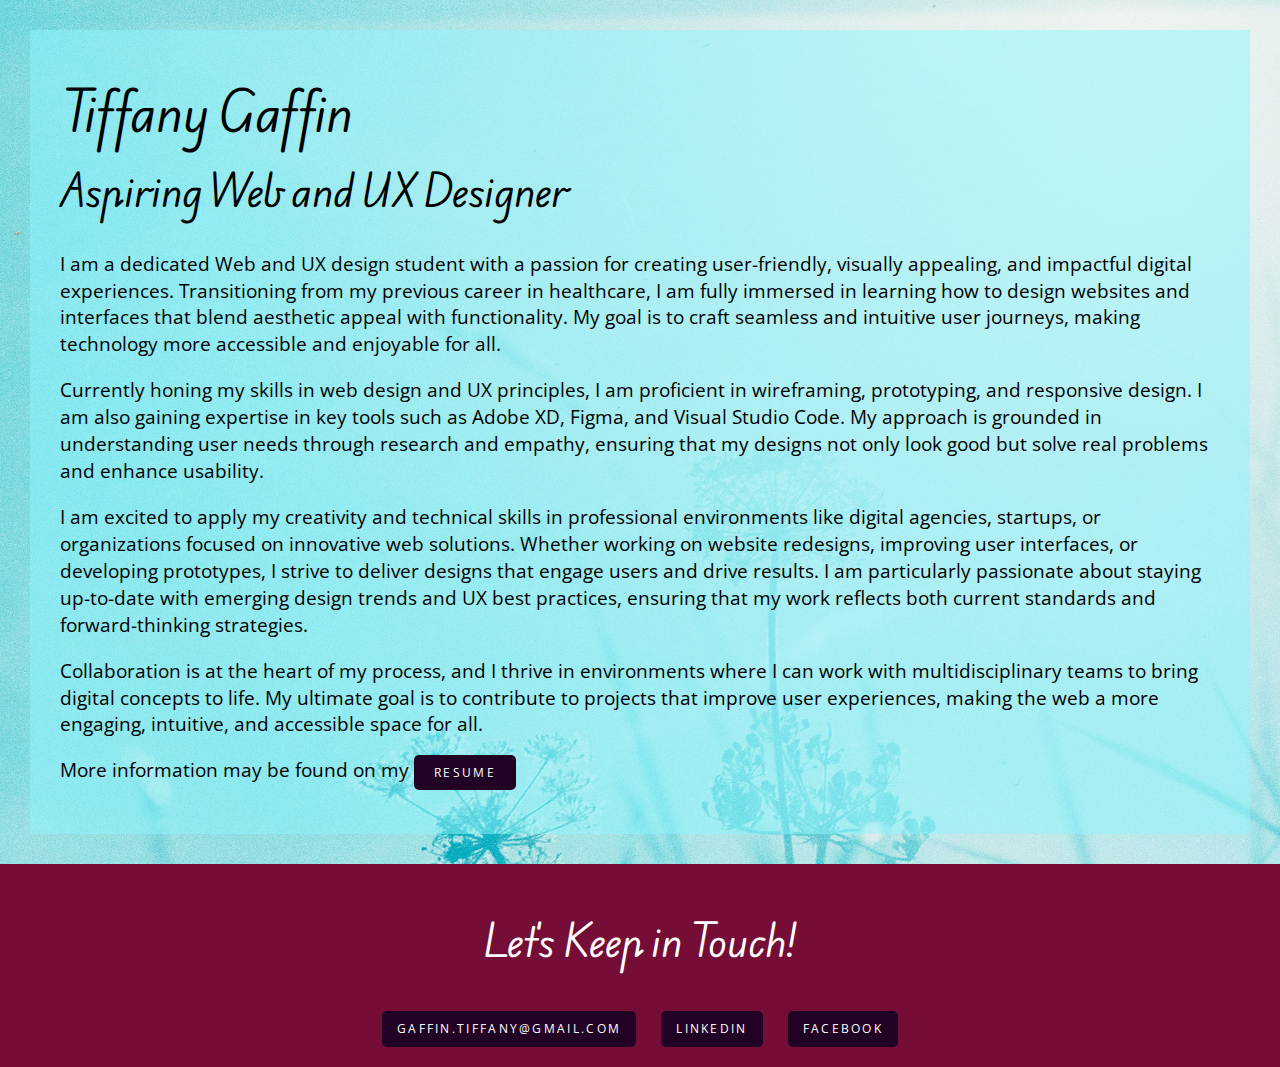
<file: index.html>
<!DOCTYPE html>
<html lang="en">
  <head>
    <meta charset="UTF-8">
    <meta name="viewport" content="width=device-width, initial-scale=1.0">
    <title>Tiffany Gaffin | Aspiring Web and UX Designer Portfolio</title>
    <link rel="preconnect" href="https://fonts.googleapis.com">
    <link rel="preconnect" href="https://fonts.gstatic.com" crossorigin>
    <link href="https://fonts.googleapis.com/css2?family=Edu+AU+VIC+WA+NT+Hand:wght@400..700&family=Open+Sans:ital,wght@0,300..800;1,300..800&display=swap" rel="stylesheet">
    <link rel="stylesheet" href="styles.css">
  </head>
  <body class="home">

    <!-- ***********************  ABOUT / PROFILE  *********************** -->
    <div class="content-wrapper">
      <div class="content-bg">
        <header>
          <h1>Tiffany Gaffin</h1>
          <h2>Aspiring Web and UX Designer</h2>
        </header>  

        <main>
          <p>I am a dedicated Web and UX design student with a passion for creating user-friendly, visually appealing, and impactful digital experiences. Transitioning from my previous career in healthcare, I am fully immersed in learning how to design websites and interfaces that blend aesthetic appeal with functionality. My goal is to craft seamless and intuitive user journeys, making technology more accessible and enjoyable for all.</p>

          <p>Currently honing my skills in web design and UX principles, I am proficient in wireframing, prototyping, and responsive design. I am also gaining expertise in key tools such as Adobe XD, Figma, and Visual Studio Code. My approach is grounded in understanding user needs through research and empathy, ensuring that my designs not only look good but solve real problems and enhance usability.</p>
          
          <p>I am excited to apply my creativity and technical skills in professional environments like digital agencies, startups, or organizations focused on innovative web solutions. Whether working on website redesigns, improving user interfaces, or developing prototypes, I strive to deliver designs that engage users and drive results. I am particularly passionate about staying up-to-date with emerging design trends and UX best practices, ensuring that my work reflects both current standards and forward-thinking strategies.</p>
          
          <p>Collaboration is at the heart of my process, and I thrive in environments where I can work with multidisciplinary teams to bring digital concepts to life. My ultimate goal is to contribute to projects that improve user experiences, making the web a more engaging, intuitive, and accessible space for all.</p>
          <p>More information may be found on my <a href="resume.html" class="btn">Resume</a></p>

        </main>
      </div>
    </div>  
      
      <!-- *****************  CONTACT INFO / SOCIAL MEDIA  ***************** -->
      <footer>
        <h2>Let's Keep in Touch!</h2>
        <!-- Social media and contact links. Add or remove any networks. -->
        <ul class="socials">
          <li><a href="mailto:gaffin.tiffany@gmail.com" class="btn">gaffin.tiffany@gmail.com</a></li>
          <li><a href="https://www.linkedin.com/in/tiffany-gaffin-a49738139" class="btn" target="_blank">LinkedIn</a></li>
          <li><a href="#" class="btn" target="_blank">Facebook</a></li>
        </ul>
      </footer>
  </body>
</html>
</file>
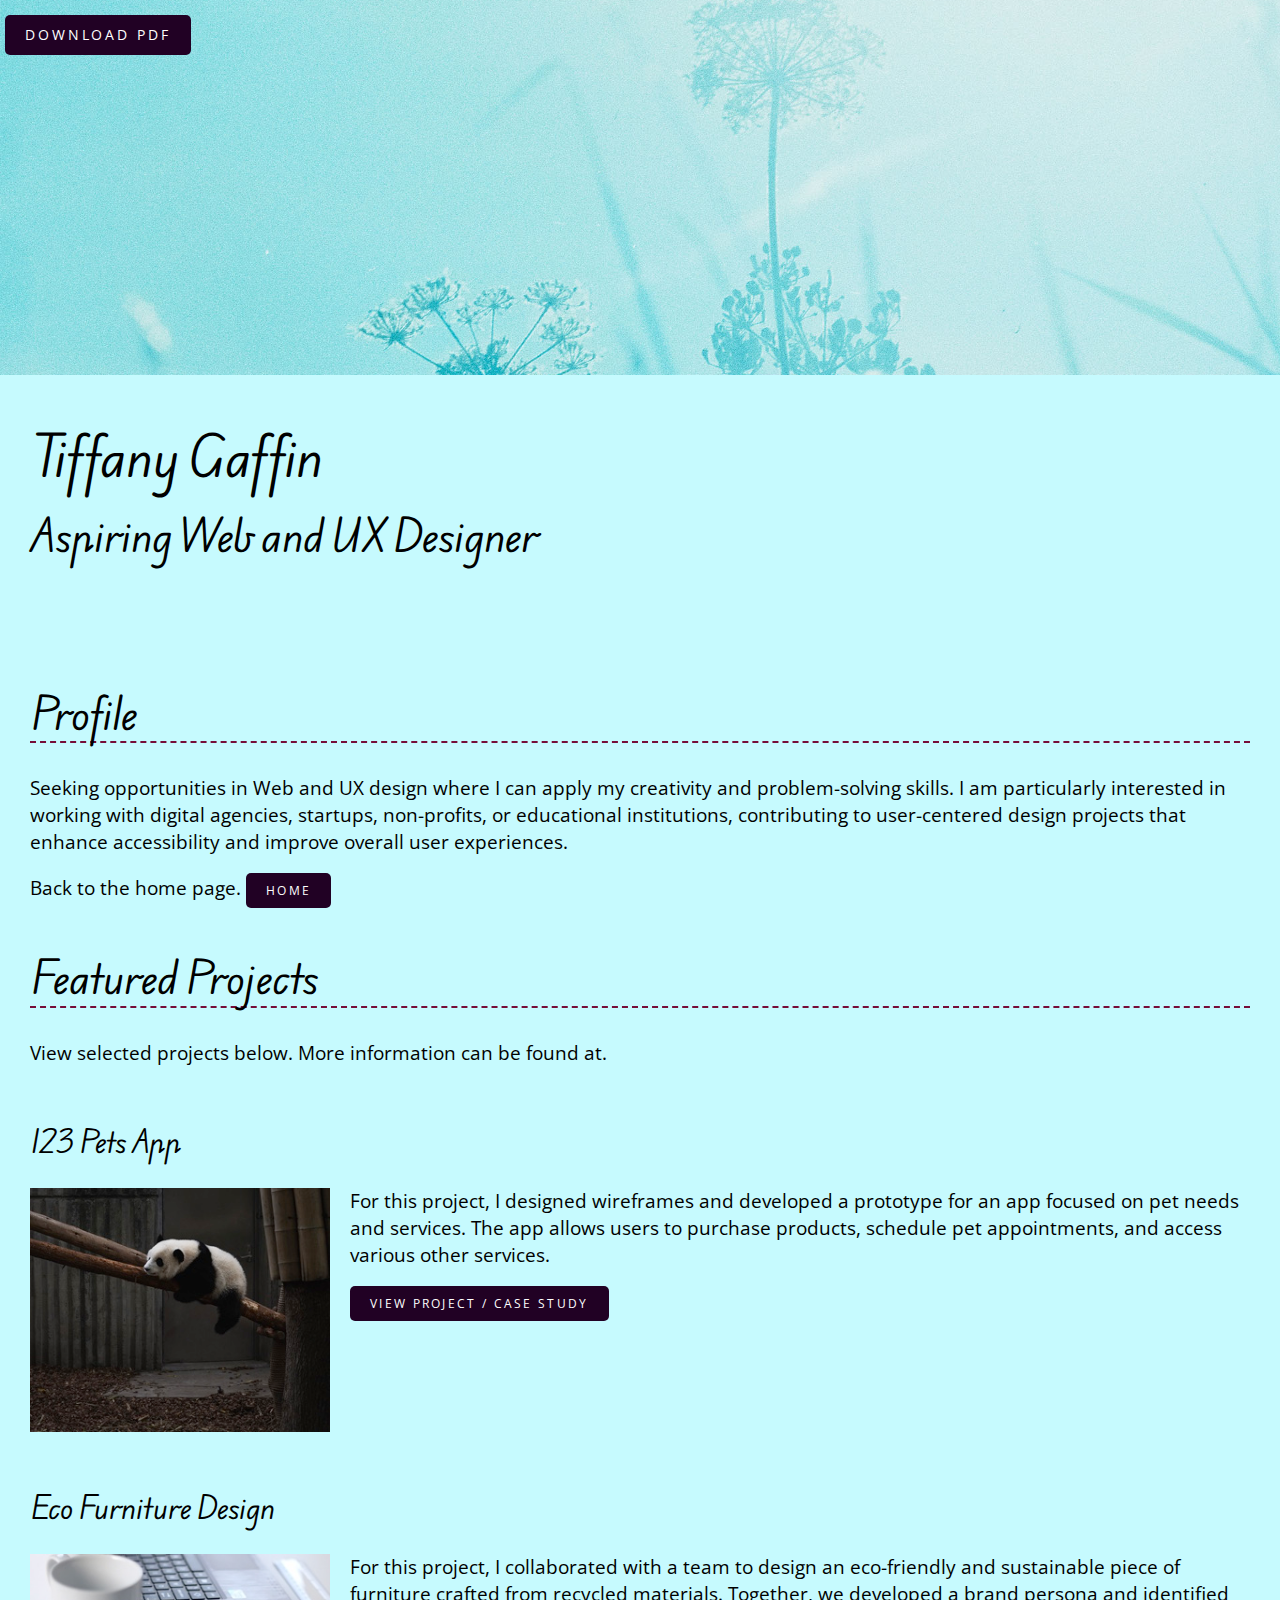
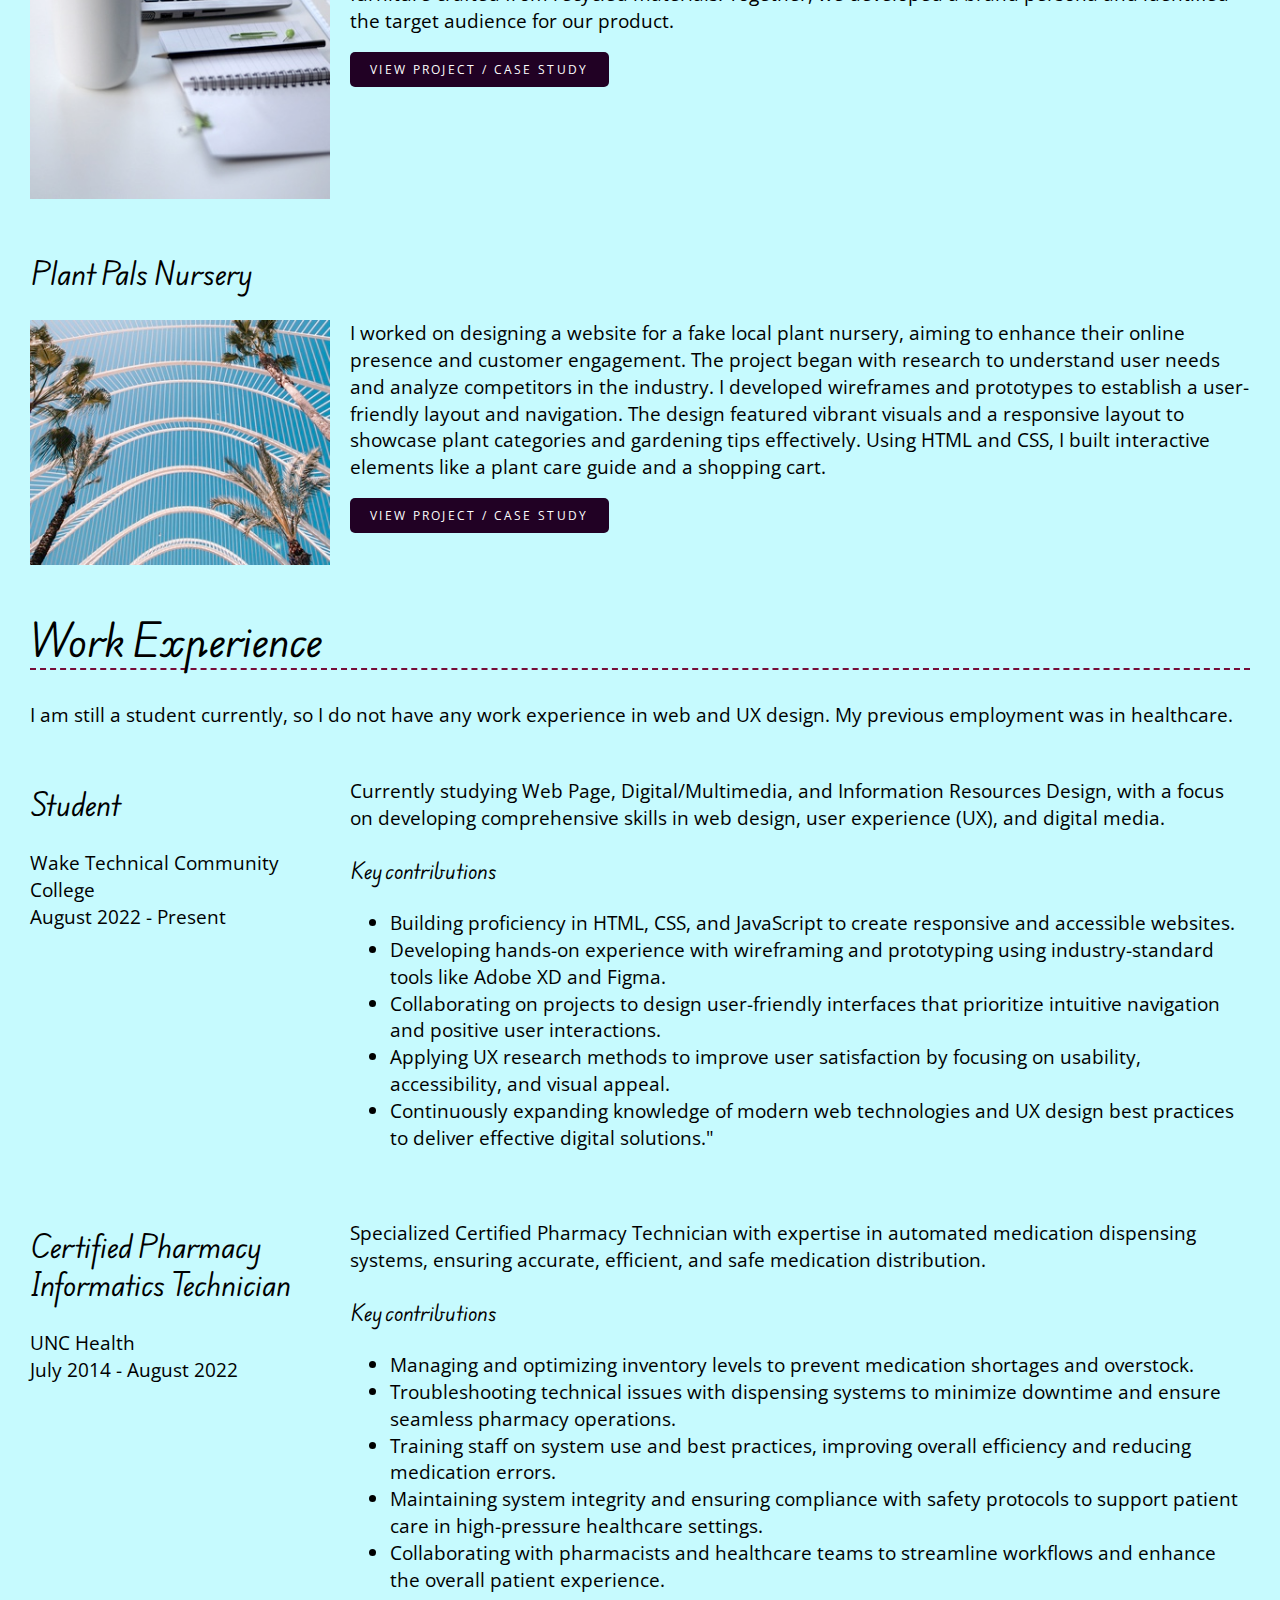
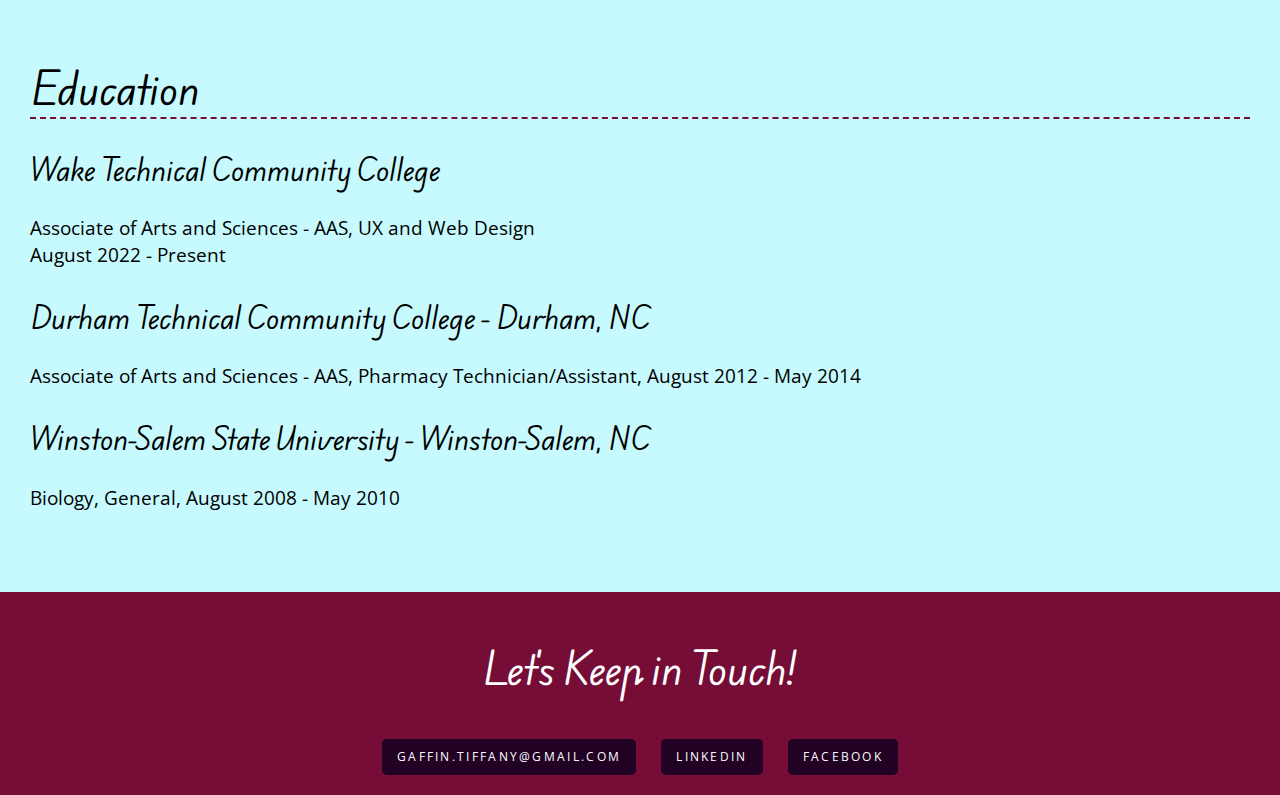
<file: resume.html>
<!DOCTYPE html>
<html lang="en">
  <head>
    <meta charset="UTF-8">
    <meta name="viewport" content="width=device-width, initial-scale=1.0">
    <title>Resume | Tiffany Gaffin - Aspiring Web and UX Designer Portfolio</title>
    <link rel="preconnect" href="https://fonts.googleapis.com">
    <link rel="preconnect" href="https://fonts.gstatic.com" crossorigin>
    <link href="https://fonts.googleapis.com/css2?family=Edu+AU+VIC+WA+NT+Hand:wght@400..700&family=Open+Sans:ital,wght@0,300..800;1,300..800&display=swap" rel="stylesheet">
    <link rel="stylesheet" href="styles.css">
  </head>
  <body class="resume">
    <a class="btn download-link" href="Resume.pdf">Download PDF</a>

        <header>
            <div class="content-wrapper">
              <h1>Tiffany Gaffin</h1>
              <h2>Aspiring Web and UX Designer</h2>
            </div>
        </header>    
        
        <main class="content-wrapper">
            <!-- ***********************  ABOUT / PROFILE  *********************** -->
            <section class="resume-section">
                <h2>Profile</h2>
                <p>Seeking opportunities in Web and UX design where I can apply my creativity and problem-solving skills. I am particularly interested in working with digital agencies, startups, non-profits, or educational institutions, contributing to user-centered design projects that enhance accessibility and improve overall user experiences.</p>
                <p>Back to the home page. <a href="index.html" class="btn">Home</a></p>
            </section>
        

            <section>
                <section class="resume-section">
                <!-- ********************  PROJECTS / PORTFOLIO  ********************* -->
                    <section>
                        <h2>Featured Projects</h2>
                        <p>View selected projects below. More information can be found at.</p>
                    </section>

                    <!-- Copy the whole <section> block to add more projects. -->
                    <section class="project-item">
                        <h3>123 Pets App</h3>
                        <img src="images/thumbnail-1.jpg" alt="Panda on log">
                        <p>For this project, I designed wireframes and developed a prototype for an app focused on pet needs and services. The app allows users to purchase products, schedule pet appointments, and access various other services.</p>
                        <a href="#" class="btn" target="_blank">View project / case study</a>
                    </section>

                    <section class="project-item">
                        <h3>Eco Furniture Design</h3>
                        <img src="images/thumbnail-2.jpg" alt="Laptop with pen and cup">
                        <p>For this project, I collaborated with a team to design an eco-friendly and sustainable piece of furniture crafted from recycled materials. Together, we developed a brand persona and identified the target audience for our product.</p>
                        <a href="#" class="btn" target="_blank">View project / case study</a>
                    </section>

                    <section class="project-item">
                        <h3>Plant Pals Nursery</h3>
                        <img src="images/thumbnail-3.jpg" alt="Glass roof with palm trees">
                        <p>I worked on designing a website for a fake local plant nursery, aiming to enhance their online presence and customer engagement. The project began with research to understand user needs and analyze competitors in the industry. I developed wireframes and prototypes to establish a user-friendly layout and navigation. The design featured vibrant visuals and a responsive layout to showcase plant categories and gardening tips effectively. Using HTML and CSS, I built interactive elements like a plant care guide and a shopping cart.</p>
                        <a href="#" class="btn" target="_blank">View project / case study</a>
                    </section>
                    <!-- End of Project block. -->
                </section>
                
                <section class="resume-section">
                <!-- ***********************  WORK EXPERIENCE  *********************** -->
                    <section>
                        <h2>Work Experience</h2>
                        <p>I am still a student currently, so I do not have any work experience in web and UX design. My previous employment was in healthcare.</p>
                    </section>

                    <!-- Copy this whole <section> block to add more jobs. -->
                    <section class="work-item">
                        <div class="work-details">
                            <h3>Student</h3>
                            <p>Wake Technical Community College</p>
                            <p>August 2022 - Present</p>
                        </div>

                        <div class="work-summary">
                            <p>Currently studying Web Page, Digital/Multimedia, and Information Resources Design, with a focus on developing comprehensive skills in web design, user experience (UX), and digital media.</p>
                            <h4>Key contributions</h4>
                            <ul>
                                <li>Building proficiency in HTML, CSS, and JavaScript to create responsive and accessible websites.</li>
                                <li>Developing hands-on experience with wireframing and prototyping using industry-standard tools like Adobe XD and Figma.</li>
                                <li>Collaborating on projects to design user-friendly interfaces that prioritize intuitive navigation and positive user interactions.</li>
                                <li>Applying UX research methods to improve user satisfaction by focusing on usability, accessibility, and visual appeal.</li>
                                <li>Continuously expanding knowledge of modern web technologies and UX design best practices to deliver effective digital solutions."</li>
                            </ul>
                        </div>
                    </section>

                    <section class="work-item">
                        <div class="work-details">
                            <h3>Certified Pharmacy Informatics Technician</h3>
                            <p>UNC Health</p>
                            <p>July 2014 - August 2022</p>
                        </div>

                        <div class="work-summary">
                            <p>Specialized Certified Pharmacy Technician with expertise in automated medication dispensing systems, ensuring accurate, efficient, and safe medication distribution.</p>
                            <h4>Key contributions</h4>
                            <ul>
                                <li>Managing and optimizing inventory levels to prevent medication shortages and overstock.</li>
                                <li>Troubleshooting technical issues with dispensing systems to minimize downtime and ensure seamless pharmacy operations.</li>
                                <li>Training staff on system use and best practices, improving overall efficiency and reducing medication errors.</li>
                                <li>Maintaining system integrity and ensuring compliance with safety protocols to support patient care in high-pressure healthcare settings.</li>
                                <li>Collaborating with pharmacists and healthcare teams to streamline workflows and enhance the overall patient experience.</li>
                            </ul>
                        </div>
                    </section>
                    <!-- End of Job block. -->
                </section>

                <section class="resume-section">
                <!-- ******************  EDUCATION & CERTIFICATIONS ****************** -->
                    <section>
                        <h2>Education</h2>
                    </section>
                    <!-- Copy this whole <section> block to add more schools. -->
                    <section class="education-item">
                        <h3>Wake Technical Community College</h3>
                        <p>Associate of Arts and Sciences - AAS, UX and Web Design</p>
                        <p>August 2022 - Present</p>
                    </section>

                    <section class="education-item">
                        <h3>Durham Technical Community College - Durham, NC</h3>
                        <p>Associate of Arts and Sciences - AAS, Pharmacy Technician/Assistant, August 2012 - May 2014</p>
                    </section>

                    <section class="education-item">
                        <h3>Winston-Salem State University - Winston-Salem, NC</h3>
                        <p>Biology, General, August 2008 - May 2010</p>
                    </section>
                    <!-- End of School block. -->
                </section>
            </section>

        <!-- *****************  CONTACT INFO / SOCIAL MEDIA  ***************** -->
        </main> 
        <footer>
            <h2>Let's Keep in Touch!</h2>

    <!-- Social media and contact links. Add or remove any networks. -->
            <ul class="socials">
            <li><a href="mailto:gaffin.tiffany@gmail.com" class="btn">gaffin.tiffany@gmail.com</a></li>
            <li><a href="https://www.linkedin.com/in/tiffany-gaffin-a49738139" class="btn" target="_blank">LinkedIn</a></li>
            <li><a href="#" class="btn" target="_blank">Facebook</a></li>
            </ul>
        </footer>
   </body>
</html>
</file>
<file: styles.css>
/* Color Palette
fefffe white
a9eff6 light blue 
b3dec1 celadon
210124 dark purple
750d37 claret */

/* Global Styles
-----------------------------------------------------------------------------*/
html {
  box-sizing: border-box;
  font-size: 60%; /* set default */
}

*, *::before, *::after {
  box-sizing: inherit;
}

html, body {
  height: 100%;
}

body {
  background: rgba(142, 246, 254, 0.5);
  margin: 0;
  font-family: "Open Sans", system-ui;
  font-size: 2rem;
  line-height: 1.4;
}

h1, h2, h3, h4 {
  font-family: "Edu AU VIC WA NT Hand", cursive;
  font-weight: 450;
}

h1 {
  font-size: 5rem;
  line-height: 0.85;
}

h2 {
  font-size: 4rem;
}

h3 {
  font-size: 2.8rem;
}

h4 {
  font-size: 2rem;
}

/* Button */
.btn {
  margin-top: 10px;
  background-color: #210124;
  color: #fff;
  padding: 10px 20px;
  text-decoration: none;
  border-radius: 5px;
  text-transform: uppercase;
  font-size: 1.2rem;
  letter-spacing: .2em;
}
  
.btn:hover {
  background-color: #ea00ff;
  color: white;
}

.content-wrapper {
  margin: 0 auto;
  padding: 30px;
  max-width: 100%;
}


/* Home
-----------------------------------------------------------------------------*/
.home {
  background-image: url("images/annie-spratt-unsplash.jpg");
  background-repeat: no-repeat;
  background-size: cover;
  color: black;
  display: flex;
  flex-direction: column;
}

.home .content-wrapper {
  flex: 1 0 auto;
}

.content-bg {
  background-color: rgba(142, 246, 254, 0.5);
  padding: 30px;
}


/* Resume
-----------------------------------------------------------------------------*/
.resume {
  color: black;
  display: inline-block;
  background-position: center center;
  background-attachment: fixed;
  background-size: cover;
  background-repeat: no-repeat;
}

.resume header::before {
  background: url("images/annie-spratt-unsplash.jpg") center;
  background-size: cover;
  content: "";
  display: block;
  height: 375px;
}

.resume-section {
  margin-bottom: 50px;
}

.resume-section h2 {
  border-bottom: 2px dashed #750d37;
}

.download-link {
  position: fixed;
  top: 5px;
  left: 5px;
  font-size: 1.5rem;
}

/* Profile
-----------------------------------------------------------------------------*/

/* Projects
-----------------------------------------------------------------------------*/
.project-item {
  display: flow-root;
  margin: 30px 0;
}

.project-item img {
  width: 300px;
  float: left;
  margin-right: 20px;
}
/* Work Experience
-----------------------------------------------------------------------------*/
.work-item {
  display: grid;
  grid-template-columns: 300px 1fr;
  column-gap: 20px;
  margin: 30px 0;
}

.work-details p {
  margin: 0;
}

.work-summary p:first-child {
margin-top: 8;
}
/* Education
-----------------------------------------------------------------------------*/
.education-item {
  margin: 30px 0;
}

.education-item p {
  margin: 0;
}  

/* Footer
-----------------------------------------------------------------------------*/
footer {
  background-color: #750d37;
  color: white;
  text-align: center;
  padding: 20px;
  max-width: 100%;
  width: 100%;
}

/* Links Styles */
.socials {
  list-style-type: none;
  padding: 0;
  margin: 0;
  text-align: center;
}

.socials li {
  display: inline-block;
  margin: 0 10px;
}

.socials li a {
  display: inline-block;
  padding: 10px 15px;;
  text-decoration: none;
  border-radius: 5px;
  transition: background-color 0.3s ease;
}
</file>
